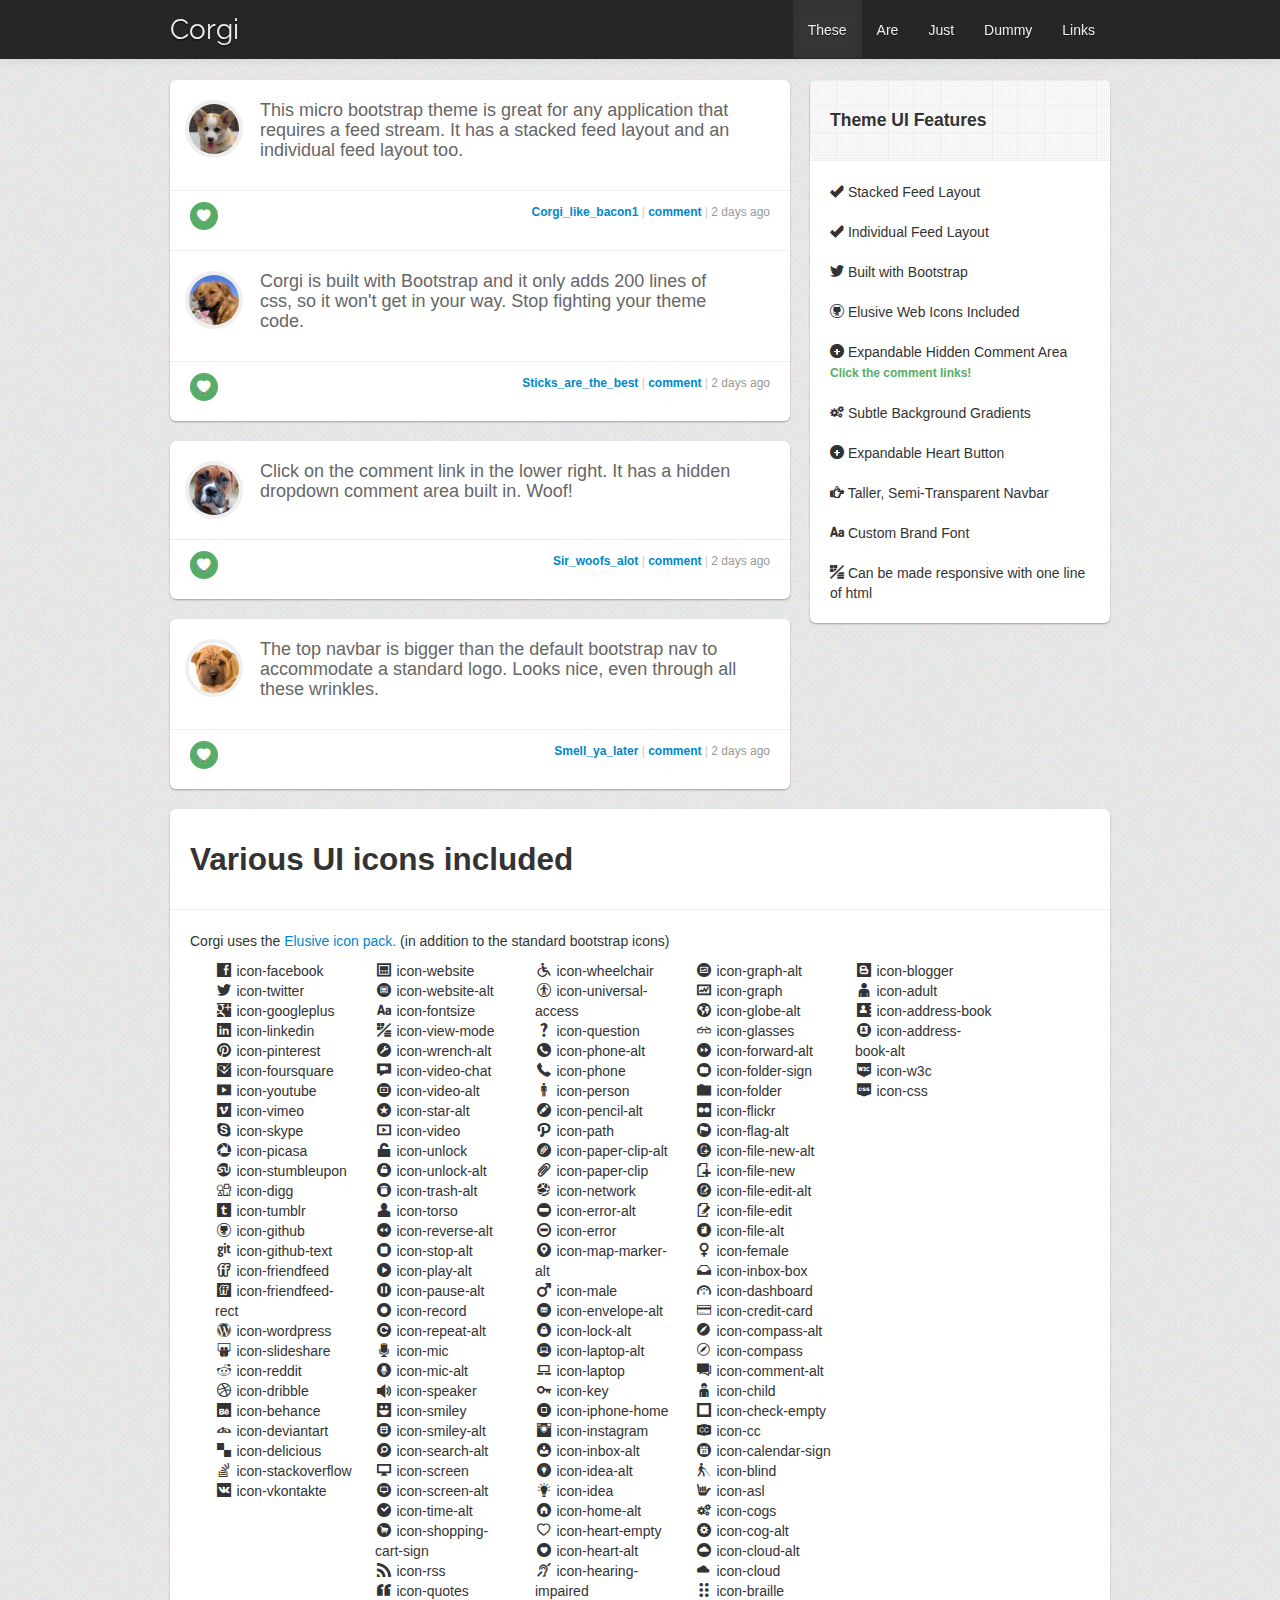
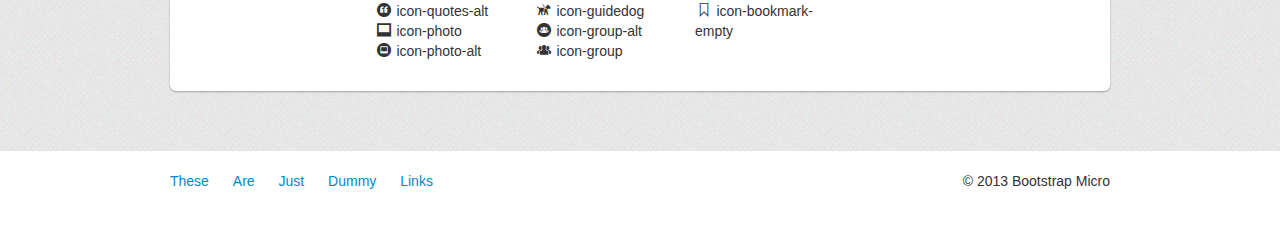
<file: forum/assets/index.html>
<!DOCTYPE html>
<html lang="en">
  <head>
    <meta charset="utf-8">
    <title>Corgi: A new Bootstrap Theme</title>
    <meta name="description" content="A new bootstrap theme">
    <meta name="author" content="Damian Sowers">
    <!-- Le styles -->
    <link href="css/bootstrap.css" rel="stylesheet">
    <link href='https://fonts.googleapis.com/css?family=Raleway:400,600' rel='stylesheet' type='text/css'>
    <link href='css/corgi.css' rel='stylesheet' type='text/css'>
    <link rel="stylesheet" href="css/elusive-webfont.css">
    <script src="js/jquery.min.js" type="text/javascript"></script>
    <script src="js/corgi.js" type="text/javascript"></script>
    <!-- elusive icons ie7 support -->
    <!--[if lte IE 7]><script src="js/lte-ie7.js"></script><![endif]-->

    <!-- HTML5 shim, for IE6-8 support of HTML5 elements -->
    <!--[if lt IE 9]>
      <script src="js/html5shiv.js"></script>
    <![endif]-->
    <style>
      body {
        padding-top: 80px; /* Only include this for the fixed top bar */
      }
    </style>
  </head>
  <body>
    <div class="navbar navbar-fixed-top">
      <div class="navbar-inner">
        <div class="container">
          <button type="button" class="btn btn-navbar" data-toggle="collapse" data-target=".nav-collapse">
            <span class="icon-bar"></span>
            <span class="icon-bar"></span>
            <span class="icon-bar"></span>
          </button>
          <a class="brand" href="#">Corgi</a>
          <div class="nav-collapse collapse">
            <ul class="nav pull-right">
              <li class="active"><a href="#">These</a></li>
              <li><a href="#contact">Are</a></li>
              <li><a href="#contact">Just</a></li>
              <li><a href="#about">Dummy</a></li>
              <li><a href="#contact">Links</a></li>
            </ul>
          </div><!--/.nav-collapse -->
        </div>
      </div>
    </div>

    <div class="container">
      <div class="row">
        <div class="span8">
          <div class="corgi_feed_well">
            <div class="feed_stacked">
              <div class="feed_item">
                <div class="feed_body">
                  <div class="row">
                    <div class="feed_profile_pic">
                      <img src="img/corgi.jpg" alt="meta image" class="meta_image" />
                    </div>
                    <div class="feed_text">
                      <p>This micro bootstrap theme is great for any application that requires a feed stream. It has a stacked feed layout and an individual feed layout too.</p>
                    </div>
                  </div>
                </div>
                <div class="comment_area">
                  <p>Add a comment</p>
                  <form>
                    <textarea rows="3" class="span6"></textarea><br/>
                    <input type="submit" class="btn" />
                  </form>
                </div>
                <hr class="feed_hr">
                <div class="bottom_meta">
                  <div class="row">
                    <div class="bottom_left">
                      <div class="share_wrapper">
                        <div class="share"><a href="#" class="share_button"><i class="icon-heart"></i></a></div>
                        <div class="share_hidden">
                          <ul class="hover_heart">
                            <span class="internal_heart"><i class="icon-heart"></i> Share This Post</span> 
                            <div class="social_links">
                              <li><span><i class="icon-twitter"></i> Twitter</span></li>
                              <li><span><i class="icon-facebook"></i> Facebook</span></li>
                              <li><span><i class="icon-pinterest"></i> Pinterest</span></li>
                            </div>
                          </ul>
                        </div>
                      </div>
                    </div>
                    <div class="bottom_right">
                      <a href="#">Corgi_like_bacon1</a> <span>|</span> <a href="#" class="show_comment_link">comment</a> <span>|</span> 2 days ago
                    </div> 
                  </div>
                </div>
              </div>
            </div>
            <div class="feed_stacked last_feed_item">
              <div class="feed_item">
                <div class="feed_body">
                  <div class="row">
                    <div class="feed_profile_pic">
                      <img src="img/retriever.jpg" alt="meta image" class="meta_image" />
                    </div>
                    <div class="feed_text">
                      <p>Corgi is built with Bootstrap and it only adds 200 lines of css, so it won't get in your way. Stop fighting your theme code.</p>
                    </div>
                  </div>
                </div>
                <div class="comment_area">
                  <p>Add a comment</p>
                  <form>
                    <textarea rows="3" class="span6"></textarea><br/>
                    <input type="submit" class="btn" />
                  </form>
                </div>
                <hr class="feed_hr">
                <div class="bottom_meta">
                  <div class="row">
                    <div class="bottom_left">
                      <div class="share_wrapper">
                        <div class="share"><a href="#" class="share_button"><i class="icon-heart"></i></a></div>
                        <div class="share_hidden">
                          <ul class="hover_heart">
                            <span class="internal_heart"><i class="icon-heart"></i> Share This Post</span> 
                            <div class="social_links">
                              <li><span><i class="icon-twitter"></i> Twitter</span></li>
                              <li><span><i class="icon-facebook"></i> Facebook</span></li>
                              <li><span><i class="icon-pinterest"></i> Pinterest</span></li>
                            </div>
                          </ul>
                        </div>
                      </div>
                    </div>
                    <div class="bottom_right">
                      <a href="#">Sticks_are_the_best</a> <span>|</span> <a href="#"  class="show_comment_link">comment</a> <span>|</span> 2 days ago
                    </div> 
                  </div>
                </div>
              </div>
            </div>
          </div>

          <div class="corgi_feed_well">
            <div class="individual_feed_item">
              <div class="feed_item">
                <div class="feed_body">
                  <div class="row">
                    <div class="feed_profile_pic">
                      <img src="img/boxer.jpg" alt="meta image" class="meta_image" />
                    </div>
                    <div class="feed_text">
                      <p>Click on the comment link in the lower right. It has a hidden dropdown comment area built in. Woof!</p>
                    </div>
                  </div>
                </div>
                <div class="comment_area">
                  <p>Add a comment</p>
                  <form>
                    <textarea rows="3" class="span6"></textarea><br/>
                    <input type="submit" class="btn" />
                  </form>
                </div>
                <hr class="feed_hr" />
                <div class="bottom_meta">
                  <div class="row">
                    <div class="bottom_left">
                      <div class="share_wrapper">
                        <div class="share"><a href="#" class="share_button"><i class="icon-heart"></i></a></div>
                        <div class="share_hidden">
                          <ul class="hover_heart">
                            <span class="internal_heart"><i class="icon-heart"></i> Share This Post</span> 
                            <div class="social_links">
                              <li><span><i class="icon-twitter"></i> Twitter</span></li>
                              <li><span><i class="icon-facebook"></i> Facebook</span></li>
                              <li><span><i class="icon-pinterest"></i> Pinterest</span></li>
                            </div>
                          </ul>
                        </div>
                      </div>
                    </div>
                    <div class="bottom_right">
                      <a href="#">Sir_woofs_alot</a> <span>|</span> <a href="#" class="show_comment_link">comment</a> <span>|</span> 2 days ago
                    </div> 
                  </div>
                </div>
              </div>
            </div>
          </div>

          <div class="corgi_feed_well">
            <div class="individual_feed_item">
              <div class="feed_item">
                <div class="feed_body">
                  <div class="row">
                    <div class="feed_profile_pic">
                      <img src="img/sharpei.jpg" alt="meta image" class="meta_image" />
                    </div>
                    <div class="feed_text">
                      <p>The top navbar is bigger than the default bootstrap nav to accommodate a standard logo. Looks nice, even through all these wrinkles.</p>
                    </div>
                  </div>
                </div>
                <div class="comment_area">
                  <p>Add a comment</p>
                  <form>
                    <textarea rows="3" class="span6"></textarea><br/>
                    <input type="submit" class="btn" />
                  </form>
                </div>
                <hr class="feed_hr" />
                <div class="bottom_meta">
                  <div class="row">
                    <div class="bottom_left">
                      <div class="share_wrapper">
                        <div class="share"><a href="#" class="share_button"><i class="icon-heart"></i></a></div>
                        <div class="share_hidden">
                          <ul class="hover_heart">
                            <span class="internal_heart"><i class="icon-heart"></i> Share This Post</span> 
                            <div class="social_links">
                              <li><span><i class="icon-twitter"></i> Twitter</span></li>
                              <li><span><i class="icon-facebook"></i> Facebook</span></li>
                              <li><span><i class="icon-pinterest"></i> Pinterest</span></li>
                            </div>
                          </ul>
                        </div>
                      </div>
                    </div>
                    <div class="bottom_right">
                      <a href="#">Smell_ya_later</a> <span>|</span> <a href="#" class="show_comment_link">comment</a> <span>|</span> 2 days ago
                    </div> 
                  </div>
                </div>
              </div>
            </div>
          </div>

        </div> <!-- end span8 -->
        <div class="span4">
          <div class="corgi_feed_well">
            <div class="sidebar_header">
              <div class="sidebar_title">
                <h4>Theme UI Features</h4>
              </div>
            </div>
            <hr class="feed_hr" />
            <div class="sidebar_interior">
              <i class="icon-ok"></i> Stacked Feed Layout
              <br/><br/>
              <i class="icon-ok"></i> Individual Feed Layout
              <br/><br/>
              <i class="icon-twitter"></i> Built with Bootstrap
              <br/><br/>
              <i class="icon-github"></i> Elusive Web Icons Included
              <br/><br/>
              <i class="icon-plus-sign"></i> Expandable Hidden Comment Area <span style="font-size:12px; color: #57ad68; font-weight:bold"> Click the comment links!</span>
              <br/><br/>
              <i class="icon-cogs"></i> Subtle Background Gradients
              <br/><br/>
              <i class="icon-plus-sign"></i> Expandable Heart Button
              <br/><br/>
              <i class="icon-hand-right"></i> Taller, Semi-Transparent Navbar
              <br/><br/>
              <i class="icon-fontsize"></i> Custom Brand Font
              <br/><br/>
              <i class="icon-view-mode"></i> Can be made responsive with one line of html
            </div>
          </div>
        </div>
      </div>
      <div class="row">
        <div class="span12">
          <div class="corgi_feed_well">
            <div class="well_padding">
              <h2>Various UI icons included</h2>
            </div>
            <hr class="title_hr" />
            <div class="well_padding">
              <p>Corgi uses the <a href="http://aristeides.com/elusive-iconfont/">Elusive icon pack.</a> (in addition to the standard bootstrap icons)</p>
              <ul class="elusive_icons">
                <div class="row">
                <div class="span2">
                  <li><i class="icon-facebook"></i> icon-facebook</li>
                  <li><i class="icon-twitter"></i> icon-twitter</li>
                  <li><i class="icon-googleplus"></i> icon-googleplus</li>
                  <li><i class="icon-linkedin"></i> icon-linkedin</li>
                  <li><i class="icon-pinterest"></i> icon-pinterest</li>
                  <li><i class="icon-foursquare"></i> icon-foursquare</li>
                  <li><i class="icon-youtube"></i> icon-youtube</li>
                  <li><i class="icon-vimeo"></i> icon-vimeo</li>
                  <li><i class="icon-skype"></i> icon-skype</li>
                  <li><i class="icon-picasa"></i> icon-picasa</li>
                  <li><i class="icon-stumbleupon"></i> icon-stumbleupon</li>
                  <li><i class="icon-digg"></i> icon-digg</li>
                  <li><i class="icon-tumblr"></i> icon-tumblr</li>
                  <li><i class="icon-github"></i> icon-github</li>
                  <li><i class="icon-github-text"></i> icon-github-text</li>
                  <li><i class="icon-friendfeed"></i> icon-friendfeed</li>
                  <li><i class="icon-friendfeed-rect"></i> icon-friendfeed-rect</li>
                  <li><i class="icon-wordpress"></i> icon-wordpress</li>
                  <li><i class="icon-slideshare"></i> icon-slideshare</li>
                  <li><i class="icon-reddit"></i> icon-reddit</li>
                  <li><i class="icon-dribble"></i> icon-dribble</li>
                  <li><i class="icon-behance"></i> icon-behance</li>
                  <li><i class="icon-deviantart"></i> icon-deviantart</li>
                  <li><i class="icon-delicious"></i> icon-delicious</li>
                  <li><i class="icon-stackoverflow"></i> icon-stackoverflow</li>
                  <li><i class="icon-vkontakte"></i> icon-vkontakte</li>
                </div>
                <div class="span2">
                  <li><i class="icon-website"></i> icon-website</li>
                  <li><i class="icon-website-alt"></i> icon-website-alt</li>
                  <li><i class="icon-fontsize"></i> icon-fontsize</li>
                  <li><i class="icon-view-mode"></i> icon-view-mode</li>
                  <li><i class="icon-wrench-alt"></i> icon-wrench-alt</li>
                  <li><i class="icon-video-chat"></i> icon-video-chat</li>
                  <li><i class="icon-video-alt"></i> icon-video-alt</li>
                  <li><i class="icon-star-alt"></i> icon-star-alt</li>
                  <li><i class="icon-video"></i> icon-video</li>
                  <li><i class="icon-unlock"></i> icon-unlock</li>
                  <li><i class="icon-unlock-alt"></i> icon-unlock-alt</li>
                  <li><i class="icon-trash-alt"></i> icon-trash-alt</li>
                  <li><i class="icon-torso"></i> icon-torso</li>
                  <li><i class="icon-reverse-alt"></i> icon-reverse-alt</li>
                  <li><i class="icon-stop-alt"></i> icon-stop-alt</li>
                  <li><i class="icon-play-alt"></i> icon-play-alt</li>
                  <li><i class="icon-pause-alt"></i> icon-pause-alt</li>
                  <li><i class="icon-record"></i> icon-record</li>
                  <li><i class="icon-repeat-alt"></i> icon-repeat-alt</li>
                  <li><i class="icon-mic"></i> icon-mic</li>
                  <li><i class="icon-mic-alt"></i> icon-mic-alt</li>
                  <li><i class="icon-speaker"></i> icon-speaker</li>
                  <li><i class="icon-smiley"></i> icon-smiley</li>
                  <li><i class="icon-smiley-alt"></i> icon-smiley-alt</li>
                  <li><i class="icon-search-alt"></i> icon-search-alt</li>
                  <li><i class="icon-screen"></i> icon-screen</li>
                  <li><i class="icon-screen-alt"></i> icon-screen-alt</li>
                  <li><i class="icon-time-alt"></i> icon-time-alt</li>
                  <li><i class="icon-shopping-cart-sign"></i> icon-shopping-cart-sign</li>
                  <li><i class="icon-rss"></i> icon-rss</li>
                  <li><i class="icon-quotes"></i> icon-quotes</li>
                  <li><i class="icon-quotes-alt"></i> icon-quotes-alt</li>
                  <li><i class="icon-photo"></i> icon-photo</li>
                  <li><i class="icon-photo-alt"></i> icon-photo-alt</li>
                </div>
                <div class="span2">
                  <li><i class="icon-wheelchair"></i> icon-wheelchair</li>
                  <li><i class="icon-universal-access"></i> icon-universal-access</li>
                  <li><i class="icon-question"></i> icon-question</li>
                  <li><i class="icon-phone-alt"></i> icon-phone-alt</li>
                  <li><i class="icon-phone"></i> icon-phone</li>
                  <li><i class="icon-person"></i> icon-person</li>
                  <li><i class="icon-pencil-alt"></i> icon-pencil-alt</li>
                  <li><i class="icon-path"></i> icon-path</li>
                  <li><i class="icon-paper-clip-alt"></i> icon-paper-clip-alt</li>
                  <li><i class="icon-paper-clip"></i> icon-paper-clip</li>
                  <li><i class="icon-network"></i> icon-network</li>
                  <li><i class="icon-error-alt"></i> icon-error-alt</li>
                  <li><i class="icon-error"></i> icon-error</li>
                  <li><i class="icon-map-marker-alt"></i> icon-map-marker-alt</li>
                  <li><i class="icon-male"></i> icon-male</li>
                  <li><i class="icon-envelope-alt"></i> icon-envelope-alt</li>
                  <li><i class="icon-lock-alt"></i> icon-lock-alt</li>
                  <li><i class="icon-laptop-alt"></i> icon-laptop-alt</li>
                  <li><i class="icon-laptop"></i> icon-laptop</li>
                  <li><i class="icon-key"></i> icon-key</li>
                  <li><i class="icon-iphone-home"></i> icon-iphone-home</li>
                  <li><i class="icon-instagram"></i> icon-instagram</li>
                  <li><i class="icon-inbox-alt"></i> icon-inbox-alt</li>
                  <li><i class="icon-idea-alt"></i> icon-idea-alt</li>
                  <li><i class="icon-idea"></i> icon-idea</li>
                  <li><i class="icon-home-alt"></i> icon-home-alt</li>
                  <li><i class="icon-heart-empty"></i> icon-heart-empty</li>
                  <li><i class="icon-heart-alt"></i> icon-heart-alt</li>
                  <li><i class="icon-hearing-impaired"></i> icon-hearing-impaired</li>
                  <li><i class="icon-guidedog"></i> icon-guidedog</li>
                  <li><i class="icon-group-alt"></i> icon-group-alt</li>
                  <li><i class="icon-group"></i> icon-group</li>
                </div>
                <div class="span2">
                  <li><i class="icon-graph-alt"></i> icon-graph-alt</li>
                  <li><i class="icon-graph"></i> icon-graph</li>
                  <li><i class="icon-globe-alt"></i> icon-globe-alt</li>
                  <li><i class="icon-glasses"></i> icon-glasses</li>
                  <li><i class="icon-forward-alt"></i> icon-forward-alt</li>
                  <li><i class="icon-folder-sign"></i> icon-folder-sign</li>
                  <li><i class="icon-folder"></i> icon-folder</li>
                  <li><i class="icon-flickr"></i> icon-flickr</li>
                  <li><i class="icon-flag-alt"></i> icon-flag-alt</li>
                  <li><i class="icon-file-new-alt"></i> icon-file-new-alt</li>
                  <li><i class="icon-file-new"></i> icon-file-new</li>
                  <li><i class="icon-file-edit-alt"></i> icon-file-edit-alt</li>
                  <li><i class="icon-file-edit"></i> icon-file-edit</li>
                  <li><i class="icon-file-alt"></i> icon-file-alt</li>
                  <li><i class="icon-female"></i> icon-female</li>
                  <li><i class="icon-inbox-box"></i> icon-inbox-box</li>
                  <li><i class="icon-dashboard"></i> icon-dashboard</li>
                  <li><i class="icon-credit-card"></i> icon-credit-card</li>
                  <li><i class="icon-compass-alt"></i> icon-compass-alt</li>
                  <li><i class="icon-compass"></i> icon-compass</li>
                  <li><i class="icon-comment-alt"></i> icon-comment-alt</li>
                  <li><i class="icon-child"></i> icon-child</li>
                  <li><i class="icon-check-empty"></i> icon-check-empty</li>
                  <li><i class="icon-cc"></i> icon-cc</li>
                  <li><i class="icon-calendar-sign"></i> icon-calendar-sign</li>
                  <li><i class="icon-blind"></i> icon-blind</li>
                  <li><i class="icon-asl"></i> icon-asl</li>
                  <li><i class="icon-cogs"></i> icon-cogs</li>
                  <li><i class="icon-cog-alt"></i> icon-cog-alt</li>
                  <li><i class="icon-cloud-alt"></i> icon-cloud-alt</li>
                  <li><i class="icon-cloud"></i> icon-cloud</li>
                  <li><i class="icon-braille"></i> icon-braille</li>
                  <li><i class="icon-bookmark-empty"></i> icon-bookmark-empty</li>
                </div> 
                <div class="span2">
                  <li><i class="icon-blogger"></i> icon-blogger</li>
                  <li><i class="icon-adult"></i> icon-adult</li>
                  <li><i class="icon-address-book"></i> icon-address-book</li>
                  <li><i class="icon-address-book-alt"></i> icon-address-book-alt</li>
                  <li><i class="icon-w3c"></i> icon-w3c</li>
                  <li><i class="icon-css"></i> icon-css</li>
                </div>
              </div>
              </ul>
            </div>
          </div>
        </div>
      </div>
    </div>
    <br/><br/>
    <div class="corgi_footer">
      <div class="container">
        <div class="row">
          <div class="span12">
            <ul>
              <li><a href="">These</a></li>
              <li><a href="">Are</a></li>
              <li><a href="">Just</a></li>
              <li><a href="">Dummy</a></li>
              <li><a href="">Links</a></li>
            </ul>
            <div class="corgi_copyright">
              &copy; 2013 Bootstrap Micro
            </div>
          </div>
        </div>
      </div>
    </div>
    <!-- Le javascript
    ================================================== -->
   <script src="js/bootstrap.js"></script>
  </body>
</html>
</file>
<file: forum/assets/css/elusive-webfont.css>
@font-face {
  font-family: 'Elusive-Icons';
  src:url('../font/Elusive-Icons.eot');
  src:url('../font/Elusive-Icons.eot?#iefix') format('embedded-opentype'),
    url('../font/Elusive-Icons.svg#Elusive-Icons') format('svg'),
    url('../font/Elusive-Icons.woff') format('woff'),
    url('../font/Elusive-Icons.ttf') format('truetype');
  font-weight: normal;
  font-style: normal;
}

[data-icon]:before {
  font-family: 'Elusive-Icons';
  content: attr(data-icon);
  speak: none;
  font-weight: normal;
  line-height: 1;
  -webkit-font-smoothing: antialiased;
}

[class^="icon-"]:before,
[class*=" icon-"]:before {
  font-family: 'Elusive-Icons';
  font-weight: normal;
  font-style: normal;
  speak: none;
  line-height: 1;
  display: inline-block;
  text-decoration: inherit;
  -webkit-font-smoothing: antialiased;
}

a [class^="icon-"],
a [class*=" icon-"] {
  display: inline-block;
  text-decoration: inherit;
}

/* makes the font 33% larger relative to the icon container */
.icon-large:before {
  vertical-align: middle;
  font-size: 1.33em;
}

.btn [class^="icon-"],
.btn [class*=" icon-"],
.nav-tabs [class^="icon-"],
.nav-tabs [class*=" icon-"] {
  /* keeps button heights with and without icons the same */
  line-height: .9em;
}

li [class^="icon-"],
li [class*=" icon-"] {
  display: inline-block;
  width: 1.25em;
  text-align: center;
}

li .icon-large:before,
li .icon-large:before {
  width: 1.875em;
}

ul.icons {
  list-style-type: none;
  margin-left: 2em;
  text-indent: -.8em;
}

ul.icons li [class^="icon-"],
ul.icons li [class*=" icon-"] {
  width: .8em;
}

ul.icons li .icon-large:before,
ul.icons li .icon-large:before {
  vertical-align: initial;
}

.btn-large [class^="icon-"], .btn-large [class*=" icon-"]{
  margin-top: 0;
}

.icon-briefcase:before {
  content: "\e10d";
}
.icon-bullhorn:before {
  content: "\e10c";
}
.icon-calendar:before {
  content: "\e10b";
}
.icon-calendar-sign:before {
  content: "\e10a";
}
.icon-cog:before {
  content: "\e109";
}
.icon-cog-alt:before {
  content: "\e108";
}
.icon-cogs:before {
  content: "\e107";
}
.icon-comment:before {
  content: "\e106";
}
.icon-error:before {
  content: "\e105";
}
.icon-error-alt:before {
  content: "\e104";
}
.icon-exclamation-sign:before {
  content: "\e103";
}
.icon-eye-close:before {
  content: "\e102";
}
.icon-flag-alt:before {
  content: "\e101";
}
.icon-flickr:before {
  content: "\e100";
}
.icon-folder:before {
  content: "\e0ff";
}
.icon-folder-close:before {
  content: "\e0fe";
}
.icon-globe-alt:before {
  content: "\e0fd";
}
.icon-googleplus:before {
  content: "\e0fc";
}
.icon-graph:before {
  content: "\e0fb";
}
.icon-graph-alt:before {
  content: "\e0fa";
}
.icon-idea-alt:before {
  content: "\e0f9";
}
.icon-inbox:before {
  content: "\e0f8";
}
.icon-inbox-alt:before {
  content: "\e0f7";
}
.icon-inbox-box:before {
  content: "\e0f6";
}
.icon-book:before {
  content: "\e0f5";
}
.icon-bookmark:before {
  content: "\e0f4";
}
.icon-bookmark-empty:before {
  content: "\e0f3";
}
.icon-braille:before {
  content: "\e0f2";
}
.icon-circle-arrow-right:before {
  content: "\e0f1";
}
.icon-circle-arrow-up:before {
  content: "\e0f0";
}
.icon-cloud:before {
  content: "\e0ef";
}
.icon-cloud-alt:before {
  content: "\e0ee";
}
.icon-edit:before {
  content: "\e0ed";
}
.icon-eject:before {
  content: "\e0ec";
}
.icon-envelope:before {
  content: "\e0eb";
}
.icon-envelope-alt:before {
  content: "\e0ea";
}
.icon-film:before {
  content: "\e0e9";
}
.icon-filter:before {
  content: "\e0e8";
}
.icon-fire:before {
  content: "\e0e7";
}
.icon-flag:before {
  content: "\e0e6";
}
.icon-github-text:before {
  content: "\e0e5";
}
.icon-glass:before {
  content: "\e0e4";
}
.icon-glasses:before {
  content: "\e0e3";
}
.icon-globe:before {
  content: "\e0e2";
}
.icon-heart-empty:before {
  content: "\e0e1";
}
.icon-home:before {
  content: "\e0e0";
}
.icon-home-alt:before {
  content: "\e0df";
}
.icon-idea:before {
  content: "\e0de";
}
.icon-address-book:before {
  content: "\e0dd";
}
.icon-address-book-alt:before {
  content: "\e0dc";
}
.icon-adjust:before {
  content: "\e0db";
}
.icon-adult:before {
  content: "\e0da";
}
.icon-align-center:before {
  content: "\e0d9";
}
.icon-align-justify:before {
  content: "\e0d8";
}
.icon-align-left:before {
  content: "\e0d7";
}
.icon-align-right:before {
  content: "\e0d6";
}
.icon-arrow-down:before {
  content: "\e0d5";
}
.icon-arrow-left:before {
  content: "\e0d4";
}
.icon-barcode:before {
  content: "\e0d3";
}
.icon-behance:before {
  content: "\e0d2";
}
.icon-bell:before {
  content: "\e0d1";
}
.icon-blind:before {
  content: "\e0d0";
}
.icon-blogger:before {
  content: "\e0cf";
}
.icon-bold:before {
  content: "\e0ce";
}
.icon-chevron-left:before {
  content: "\e0cd";
}
.icon-chevron-right:before {
  content: "\e0cc";
}
.icon-chevron-up:before {
  content: "\e0cb";
}
.icon-child:before {
  content: "\e0ca";
}
.icon-circle-arrow-down:before {
  content: "\e0c9";
}
.icon-circle-arrow-left:before {
  content: "\e0c8";
}
.icon-delicious:before {
  content: "\e0c7";
}
.icon-deviantart:before {
  content: "\e0c6";
}
.icon-digg:before {
  content: "\e0c5";
}
.icon-download:before {
  content: "\e0c4";
}
.icon-download-alt:before {
  content: "\e0c3";
}
.icon-dribble:before {
  content: "\e0c2";
}
.icon-file:before {
  content: "\e0c1";
}
.icon-file-alt:before {
  content: "\e0c0";
}
.icon-file-edit:before {
  content: "\e0bf";
}
.icon-file-edit-alt:before {
  content: "\e0be";
}
.icon-file-new:before {
  content: "\e0bd";
}
.icon-file-new-alt:before {
  content: "\e0bc";
}
.icon-foursquare:before {
  content: "\e0bb";
}
.icon-friendfeed:before {
  content: "\e0ba";
}
.icon-friendfeed-rect:before {
  content: "\e0b9";
}
.icon-fullscreen:before {
  content: "\e0b8";
}
.icon-gift:before {
  content: "\e0b7";
}
.icon-github:before {
  content: "\e0b6";
}
.icon-hand-up:before {
  content: "\e0b5";
}
.icon-hdd:before {
  content: "\e0b4";
}
.icon-headphones:before {
  content: "\e0b3";
}
.icon-hearing-impaired:before {
  content: "\e0b2";
}
.icon-heart:before {
  content: "\e0b1";
}
.icon-heart-alt:before {
  content: "\e0b0";
}
.icon-arrow-right:before {
  content: "\e0af";
}
.icon-arrow-up:before {
  content: "\e0ae";
}
.icon-asl:before {
  content: "\e0ad";
}
.icon-asterisk:before {
  content: "\e0ac";
}
.icon-backward:before {
  content: "\e0ab";
}
.icon-ban-circle:before {
  content: "\e0aa";
}
.icon-camera:before {
  content: "\e0a9";
}
.icon-cc:before {
  content: "\e0a8";
}
.icon-certificate:before {
  content: "\e0a7";
}
.icon-check:before {
  content: "\e0a6";
}
.icon-check-empty:before {
  content: "\e0a5";
}
.icon-chevron-down:before {
  content: "\e0a4";
}
.icon-comment-alt:before {
  content: "\e0a3";
}
.icon-compass:before {
  content: "\e0a2";
}
.icon-compass-alt:before {
  content: "\e0a1";
}
.icon-credit-card:before {
  content: "\e0a0";
}
.icon-css:before {
  content: "\e09f";
}
.icon-dashboard:before {
  content: "\e09e";
}
.icon-eye-open:before {
  content: "\e09d";
}
.icon-facebook:before {
  content: "\e09c";
}
.icon-facetime-video:before {
  content: "\e09b";
}
.icon-fast-backward:before {
  content: "\e09a";
}
.icon-fast-forward:before {
  content: "\e099";
}
.icon-female:before {
  content: "\e098";
}
.icon-folder-open:before {
  content: "\e097";
}
.icon-folder-sign:before {
  content: "\e096";
}
.icon-font:before {
  content: "\e095";
}
.icon-fontsize:before {
  content: "\e094";
}
.icon-forward:before {
  content: "\e093";
}
.icon-forward-alt:before {
  content: "\e092";
}
.icon-group:before {
  content: "\e091";
}
.icon-group-alt:before {
  content: "\e090";
}
.icon-guidedog:before {
  content: "\e08f";
}
.icon-hand-down:before {
  content: "\e08e";
}
.icon-hand-left:before {
  content: "\e08d";
}
.icon-hand-right:before {
  content: "\e08c";
}
.icon-indent-left:before {
  content: "\e08b";
}
.icon-indent-right:before {
  content: "\e08a";
}
.icon-info-sign:before {
  content: "\e089";
}
.icon-instagram:before {
  content: "\e088";
}
.icon-iphone-home:before {
  content: "\e087";
}
.icon-italic:before {
  content: "\e086";
}
.icon-key:before {
  content: "\e085";
}
.icon-laptop:before {
  content: "\e084";
}
.icon-laptop-alt:before {
  content: "\e083";
}
.icon-leaf:before {
  content: "\e082";
}
.icon-linkedin:before {
  content: "\e081";
}
.icon-list:before {
  content: "\e080";
}
.icon-list-alt:before {
  content: "\e07f";
}
.icon-lock:before {
  content: "\e07e";
}
.icon-lock-alt:before {
  content: "\e07d";
}
.icon-magnet:before {
  content: "\e07c";
}
.icon-male:before {
  content: "\e07b";
}
.icon-map-marker:before {
  content: "\e07a";
}
.icon-map-marker-alt:before {
  content: "\e079";
}
.icon-mic:before {
  content: "\e078";
}
.icon-mic-alt:before {
  content: "\e077";
}
.icon-minus:before {
  content: "\e076";
}
.icon-minus-sign:before {
  content: "\e075";
}
.icon-move:before {
  content: "\e074";
}
.icon-music:before {
  content: "\e073";
}
.icon-network:before {
  content: "\e072";
}
.icon-off:before {
  content: "\e071";
}
.icon-ok:before {
  content: "\e070";
}
.icon-ok-circle:before {
  content: "\e06f";
}
.icon-ok-sign:before {
  content: "\e06e";
}
.icon-paper-clip:before {
  content: "\e06d";
}
.icon-paper-clip-alt:before {
  content: "\e06c";
}
.icon-path:before {
  content: "\e06b";
}
.icon-pause:before {
  content: "\e06a";
}
.icon-pause-alt:before {
  content: "\e069";
}
.icon-pencil:before {
  content: "\e068";
}
.icon-pencil-alt:before {
  content: "\e067";
}
.icon-person:before {
  content: "\e066";
}
.icon-phone:before {
  content: "\e065";
}
.icon-phone-alt:before {
  content: "\e064";
}
.icon-photo:before {
  content: "\e063";
}
.icon-photo-alt:before {
  content: "\e062";
}
.icon-picasa:before {
  content: "\e061";
}
.icon-picture:before {
  content: "\e060";
}
.icon-pinterest:before {
  content: "\e05f";
}
.icon-plane:before {
  content: "\e05e";
}
.icon-play:before {
  content: "\e05d";
}
.icon-play-alt:before {
  content: "\e05c";
}
.icon-play-circle:before {
  content: "\e05b";
}
.icon-plus:before {
  content: "\e05a";
}
.icon-plus-sign:before {
  content: "\e059";
}
.icon-print:before {
  content: "\e058";
}
.icon-qrcode:before {
  content: "\e057";
}
.icon-question:before {
  content: "\e056";
}
.icon-question-sign:before {
  content: "\e055";
}
.icon-quotes:before {
  content: "\e054";
}
.icon-quotes-alt:before {
  content: "\e053";
}
.icon-random:before {
  content: "\e052";
}
.icon-record:before {
  content: "\e051";
}
.icon-reddit:before {
  content: "\e050";
}
.icon-refresh:before {
  content: "\e04f";
}
.icon-remove:before {
  content: "\e04e";
}
.icon-remove-circle:before {
  content: "\e04d";
}
.icon-remove-sign:before {
  content: "\e04c";
}
.icon-repeat:before {
  content: "\e04b";
}
.icon-repeat-alt:before {
  content: "\e04a";
}
.icon-resize-full:before {
  content: "\e049";
}
.icon-resize-horizontal:before {
  content: "\e048";
}
.icon-resize-small:before {
  content: "\e047";
}
.icon-resize-vertical:before {
  content: "\e046";
}
.icon-retweet:before {
  content: "\e045";
}
.icon-reverse-alt:before {
  content: "\e044";
}
.icon-road:before {
  content: "\e043";
}
.icon-rss:before {
  content: "\e042";
}
.icon-screen:before {
  content: "\e041";
}
.icon-screen-alt:before {
  content: "\e040";
}
.icon-screenshot:before {
  content: "\e03f";
}
.icon-search:before {
  content: "\e03e";
}
.icon-search-alt:before {
  content: "\e03d";
}
.icon-share:before {
  content: "\e03c";
}
.icon-share-alt:before {
  content: "\e03b";
}
.icon-shopping-cart:before {
  content: "\e03a";
}
.icon-shopping-cart-sign:before {
  content: "\e039";
}
.icon-signal:before {
  content: "\e038";
}
.icon-skype:before {
  content: "\e037";
}
.icon-slideshare:before {
  content: "\e036";
}
.icon-smiley:before {
  content: "\e035";
}
.icon-smiley-alt:before {
  content: "\e034";
}
.icon-speaker:before {
  content: "\e033";
}
.icon-stackoverflow:before {
  content: "\e032";
}
.icon-star:before {
  content: "\e031";
}
.icon-star-alt:before {
  content: "\e030";
}
.icon-star-empty:before {
  content: "\e02f";
}
.icon-step-backward:before {
  content: "\e02e";
}
.icon-step-forward:before {
  content: "\e02d";
}
.icon-stop:before {
  content: "\e02c";
}
.icon-stop-alt:before {
  content: "\e02b";
}
.icon-stumbleupon:before {
  content: "\e02a";
}
.icon-tag:before {
  content: "\e029";
}
.icon-tags:before {
  content: "\e028";
}
.icon-tasks:before {
  content: "\e027";
}
.icon-text-height:before {
  content: "\e026";
}
.icon-text-width:before {
  content: "\e025";
}
.icon-th:before {
  content: "\e024";
}
.icon-th-large:before {
  content: "\e023";
}
.icon-th-list:before {
  content: "\e022";
}
.icon-thumbs-down:before {
  content: "\e021";
}
.icon-thumbs-up:before {
  content: "\e020";
}
.icon-time:before {
  content: "\e01f";
}
.icon-time-alt:before {
  content: "\e01e";
}
.icon-tint:before {
  content: "\e01d";
}
.icon-torso:before {
  content: "\e01c";
}
.icon-trash:before {
  content: "\e01b";
}
.icon-trash-alt:before {
  content: "\e01a";
}
.icon-tumblr:before {
  content: "\e019";
}
.icon-twitter:before {
  content: "\e018";
}
.icon-universal-access:before {
  content: "\e017";
}
.icon-unlock:before {
  content: "\e016";
}
.icon-unlock-alt:before {
  content: "\e015";
}
.icon-upload:before {
  content: "\e014";
}
.icon-user:before {
  content: "\e013";
}
.icon-video:before {
  content: "\e012";
}
.icon-video-alt:before {
  content: "\e011";
}
.icon-video-chat:before {
  content: "\e010";
}
.icon-view-mode:before {
  content: "\e00f";
}
.icon-vimeo:before {
  content: "\e00e";
}
.icon-volume-down:before {
  content: "\e00d";
}
.icon-volume-off:before {
  content: "\e00c";
}
.icon-volume-up:before {
  content: "\e00b";
}
.icon-w3c:before {
  content: "\e00a";
}
.icon-warning-sign:before {
  content: "\e009";
}
.icon-website:before {
  content: "\e008";
}
.icon-website-alt:before {
  content: "\e007";
}
.icon-wheelchair:before {
  content: "\e006";
}
.icon-wordpress:before {
  content: "\e005";
}
.icon-wrench:before {
  content: "\e004";
}
.icon-wrench-alt:before {
  content: "\e003";
}
.icon-youtube:before {
  content: "\e002";
}
.icon-zoom-in:before {
  content: "\e001";
}
.icon-zoom-out:before {
  content: "\e000";
}
.icon-vkontakte:before {
  content: "\e10e";
}
</file>
<file: forum/assets/css/corgi.css>
/* 
	Corgi: custom bootstrap theme. 
	Author: Damian Sowers
*/
body {
	background: url("../img/billie_holiday.png") repeat;
}
.navbar-inner {
	padding-top:10px;
	background-image:none;
	background-color:#111;
	height:49px;
	border:none;
	opacity:0.9;
	filter:none;
}
.navbar .brand {
	font-family: 'Raleway', sans-serif;
	font-size:30px;
	font-size: 28px;
	font-weight: 400;
	color: #eee;
	text-shadow: 0 2px 0 #000;
}
.navbar .nav > .active > a, .navbar .nav > .active > a:hover, .navbar .nav > .active > a:focus {
	color: #eee;
	text-decoration: none;
	background-color: #222;
	margin-top:-10px;
	padding-top:20px;
	padding-bottom:18px;
	-webkit-box-shadow: inset 0 3px 8px rgba(0, 0, 0, 0.125);
	-moz-box-shadow: inset 0 3px 8px rgba(0, 0, 0, 0.125);
	box-shadow: inset 0 3px 8px rgba(0, 0, 0, 0.125);
}
.navbar .nav > li > a {
	float: none;
	font-size:14px;
	padding: 10px 15px 10px;
	color: #eee;
	text-decoration: none;
	text-shadow: 0 1px 0 #000;
}
.navbar .nav > li > a:hover {
	color:#0088cc;
}
.collapse {
	background-color:#333;
}
@media (max-width: 979px) {
.nav-collapse .nav > li > a:hover, .nav-collapse .nav > li > a:focus, .nav-collapse .dropdown-menu a:hover, .nav-collapse .dropdown-menu a:focus {
	background-color: #000;
	color:#fff;
	}
}
.well {
	border: 1px solid #ddd;
	background: -webkit-linear-gradient(top, #ffffff, #f9f9f9);
	background: -moz-linear-gradient(top, #ffffff, #f9f9f9);
	background-color: #fff;
	-moz-border-radius: 5px;
	-webkit-border-radius: 5px;
	border-radius:5px;
}
.corgi_well {
	background-color:#fff;
	padding: 20px;
	-webkit-border-radius: 6px;
	-moz-border-radius: 6px;
	border-radius: 6px;
	-moz-box-shadow: inset 0 0 2px 2px #ffffff;
	-webkit-box-shadow: inset 0 0 2px 2px #ffffff;
	box-shadow: inset 0 0 2px 2px #ffffff;
	box-shadow: 0 1px 2px rgba(0,0,0,0.3);
	-webkit-box-shadow: 0 1px 2px rgba(0,0,0,0.3);
}
.corgi_feed_well {
	background-color:#fff;
	-webkit-border-radius: 6px;
	-moz-border-radius: 6px;
	border-radius: 6px;
	-webkit-box-shadow: inset 0px 0px 2px 2px #ffffff;
	box-shadow: inset 0px 0px 2px 2px #ffffff;
	-webkit-box-shadow: 0 1px 2px rgba(0,0,0,0.3);
	box-shadow: 0 1px 2px rgba(0,0,0,0.3);
	margin-bottom:20px;
}
.meta_image {
	width: 50px;
	height: 50px;
	-webkit-border-radius: 150px;
	-moz-border-radius: 150px;
	border-radius: 150px;
	border:4px solid #efefef;
}
.feed_body {
	padding:20px;
/*	border-bottom:1px solid #efefef;*/
	margin-bottom:0;
}
.feed_profile_pic {
	float:left;
	width:10%;
	margin-left:15px;
	margin-right:15px;
}
.feed_text {
	float:left;
	width:80%;
	font-size:18px;
	color:#666;
}
.bottom_meta {
	margin-top:-10px;
	padding-left:20px;
	padding-bottom:20px;
}
.feed_stacked {
	border-bottom: 1px solid #efefef;
}
.last_feed_item {
	border:none;
}
.bottom_left {
	float:left;
	margin-left:20px;
}
.bottom_right {
	float:right;
	margin-right:20px;
	color:#999;
	font-size:12px;
}
.bottom_right span {
	color:#ccc;
}
.bottom_right a {
	font-weight:bold;
}
.comment_area {
	display:none;
	padding:20px;
	background-color:#111;
	background: url("../img/wild_oliva.png") repeat;
}
.feed_hr {
	margin-top:0;
	margin-bottom:20px;
	padding-top:0;
}
.comment_area p {
	color:#fff;
	text-shadow: 0 1px 0 #000;
}
.sidebar_header {
	-webkit-border-radius: 6px;
	-moz-border-radius: 6px;
	border-radius: 6px;
	background-color:#fff;
	background: url("../img/tiny_grid.png") repeat;
}
.sidebar_title {
	padding:20px;
	color:#333;
		text-shadow: 0 2px 0 #fff;
}
.picture_header {
	-webkit-border-radius: 6px;
	-moz-border-radius: 6px;
	border-radius: 6px;
	background-color:#333;
	background: url("../img/tiny_grid.png") repeat;
}
.picture_header_title {
	padding:20px;
}
.picture_header_title h2 {
	color:#333;
	text-shadow: 0 2px 0 #fff;
}
.sidebar_interior {
	padding-left:20px;
	padding-right:20px;
	padding-bottom:20px;
}
.corgi_footer {
	background-color:#fff;
	height:80px;
}
.corgi_footer ul {
	margin:0;
	margin-top:20px;
	float:left;
}
.corgi_footer ul li {
	padding-top:20px;
	padding-right:20px;
	display:inline;
	list-style-type:none;
}
.corgi_copyright {
	float:right;
	margin-top:20px;
}
.share {
	background-color:#57ad68;
	padding:5px;
	width:18px;
	height:18px;
	-webkit-border-radius: 18px;
	-moz-border-radius: 18px;
	border-radius: 18px;
	text-align:center;
}
.share a {
	color:#fff;
	z-index:1;
}
.share a:hover {
	text-decoration:none;
}
.share_hidden {
	background-color:#57ad68;
	padding:15px 0 0 15px;
	display:none;
	position:absolute;
	margin-top:-30px;
	z-index:0;
	-webkit-border-radius: 15px;
	-moz-border-radius: 15px;
	border-radius: 15px;
}
.internal_heart {
	color:#fff;
	padding-right:15px;
}
.share_hidden ul li {
	list-style-type: none; 
	display:block;
	color:#fff;
	margin-left:-7px;
	margin-right:0;
	padding-right:0;
	padding:5px;
/*	border-bottom:1px solid #efefef;*/
}
.share_hidden ul li:hover {
	background-color:#111;
	margin-right:0;
	padding-right:0;
}
.hover_heart {
	margin-left:-8px;
	margin-top:-8px;
/*	margin-left:-37px;
	margin-top:-9px;*/
}
.share_hidden ul li span {
	margin-left:10px;
}
.social_links {
	margin-top:5px;
}
.well_padding {
	padding:20px;
}
.title_hr {
	margin-top:0;
	margin-bottom:0;
	padding-top:0;
}
.elusive_icons li {
	list-style-type:none;
}
</file>
